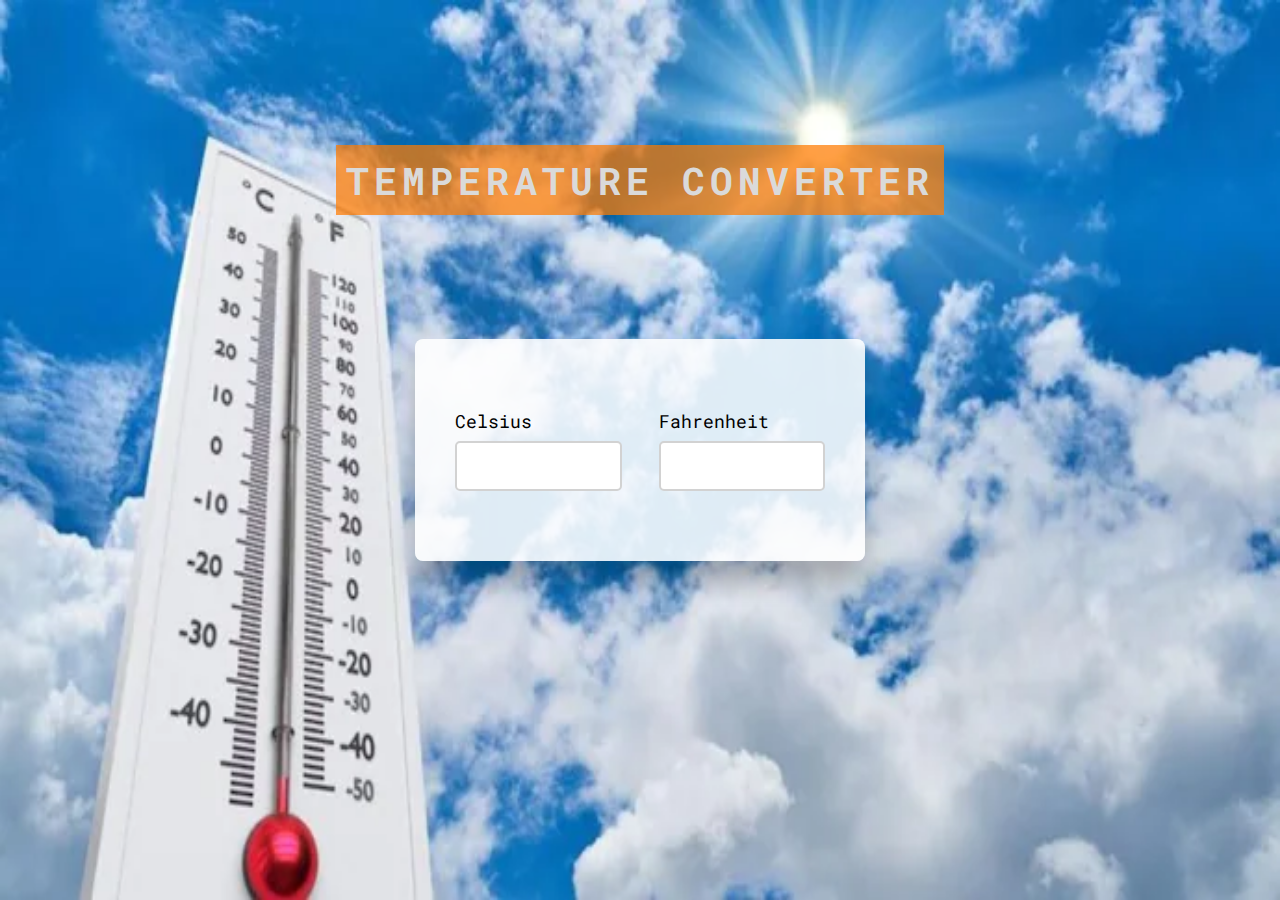
<file: Task3/index.html>
<!DOCTYPE html>
<html lang="en">
<head>
    <title>Temperature Converter</title>
    <!--Google font-->
    <link rel="preconnect" href="https://fonts.gstatic.com">
    <link href="https://fonts.googleapis.com/css2?family=Roboto+Mono:wght@500&display=swap" rel="stylesheet">
    <!--Stylesheet-->
    <link rel="stylesheet" href="style.css">
</head>
<body>
    <div id="main">
        <img src="./image.webp" alt="">
    <div id="text">
        <h1>Temperature Converter</h1>
    </div>
    <div class="wrapper">
        <div class="container">
            <label for="celsius">Celsius</label>
            <input type="number" id="celsius" oninput= "celToFar()">
        </div>
        <div class="container">
            <label for="fahrenheit">Fahrenheit</label>
            <input type="number" id="fahrenheit" oninput = "farToCel()">
        </div>
    </div>
</div>
    <script src="script.js"></script>
</body>
</html>
</file>
<file: Task3/style.css>
*,
*:before,
*:after{
    padding: 0;
    margin: 0;
    box-sizing: border-box;
    font-family: "Roboto Mono", monospace;
    font-size: 18px;
}
body{
    background-color: #6b8ae9;
}
#main img{
    position: absolute ;
   height: 100%;
    width: 100%;
}
#text{
    position: absolute;
    top: 20%;
    left: 50%;
    transform: translate(-50%,-50%);
    
}
#text h1{
    padding: 10px 10px;

    background-color: rgba(255, 123, 0, 0.726);
    color: #dadada;
    font-size: 3vw;
    text-transform: uppercase;
    letter-spacing: 5px;
    /* font-weight: 1000; */
}
.wrapper{
    width: 450px;
    background-color: #ffffffdf;
    padding: 70px 40px;
    position: absolute;
    transform: translate(-50%,-50%);
    left: 50%;
    top: 50%;
    box-shadow: 0 20px 25px rgba(0,0,0,0.25);
    border-radius: 8px;
    display: flex;
    justify-content: space-between;
}
.container{
    width: 45%;
}
input{
    width: 100%;
    height: 50px;
    border-radius: 5px;
    border: 2px solid #d2d2d2;
    outline: none;
    margin-top: 8px;
    padding: 0 10px;
}
input:focus{
    border-color: #3164ff;
}
</file>
